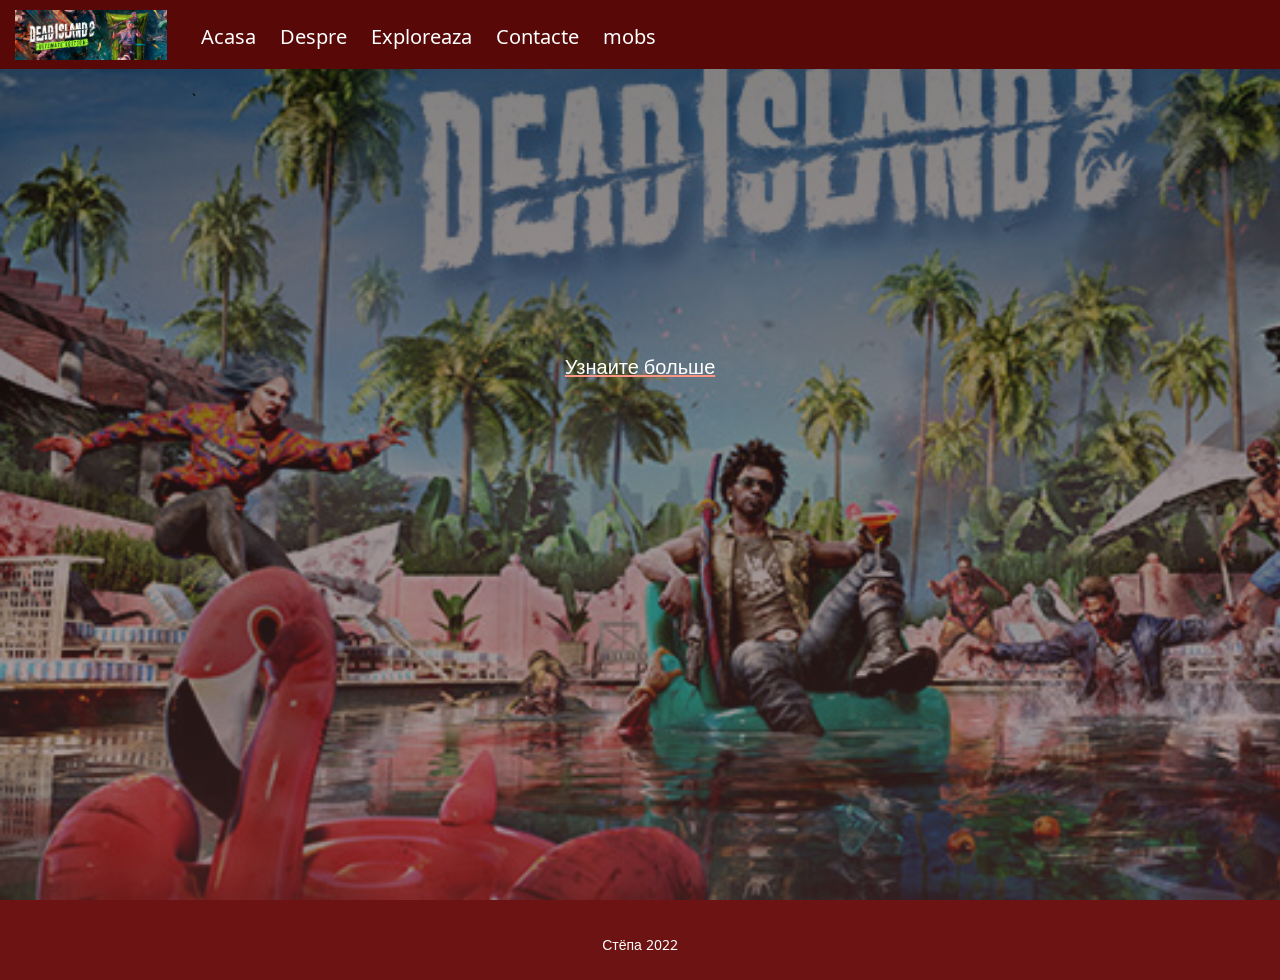
<file: index.html>
<DOCTYPE html>
<html >
<head>
    <meta charset="UTF-8">
    <meta name="viewport" content="width=device-width, initial-scale=1.0">

    <link rel="stylesheet" href="css/style.css">
    <link rel="stylesheet" href="https://cdnjs.cloudflare.com/ajax/libs/font-awesome/6.1.1/css/all.min.css"/>
    <link rel="icon" href="images/Art.avif">
    <script src="js/script.js"></script>

    <title>Dead Island 2</title>
</head>
<body>
    
    <header>
        <img class="logo" src="images/header.jpg">
        <navbar>
            <a href="index.html">Acasa</a>
            <a href="pages/despre.html">Despre</a>
            <a href="pages/exploreaza.html">Exploreaza</a>
            <a href="pages/contacte.html">Contacte</a>
            <a href="pages/mobs.html">mobs</a>
        </navbar>

        <i id="hamburger" onclick="mobileMenu()" class="fa-solid fa-bars"></i>

    </header>

    <main>
        <section id="index">

`           <div class="index-info">
                 


                <br/>

                <a href="pages/despre.html"  class="link-index">Узнаите больше</a>


            </div>
            
        </section>


    </main>


    <footer>
        <span> Стёпа 2022</span>
    </footer>
</body>
</html>
</file>
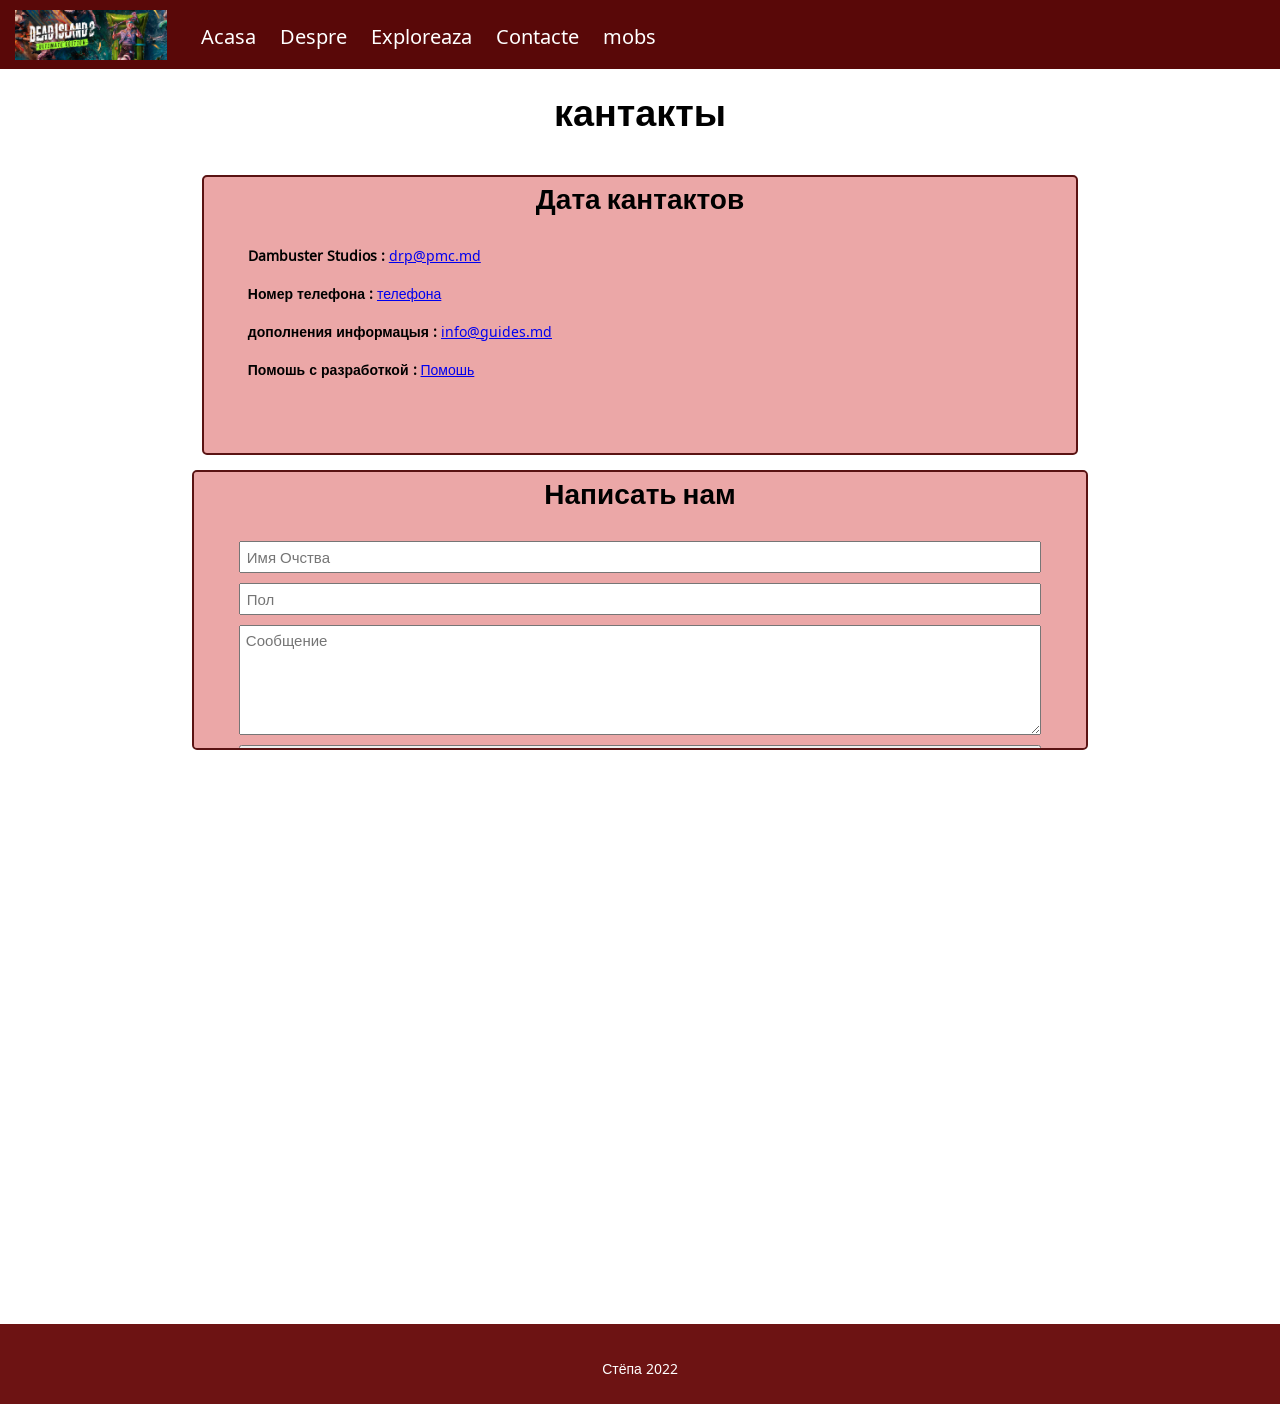
<file: pages/contacte.html>
<DOCTYPE html>
<html>

<head>
    <meta charset="UTF-8">
    <meta name="viewport" content="width=device-width, initial-scale=1.0">

    <link rel="stylesheet" href="../css/style.css">
    <link rel="stylesheet" href="https://cdnjs.cloudflare.com/ajax/libs/font-awesome/6.1.1/css/all.min.css" />
    <link rel="icon" href="../images/Art.avif">
    <script src="../js/script.js"></script>

    <title>Dead Island 2</title>
</head>

<body>

    <header>
        <img class="logo" src="../images/header.jpg">
        <navbar>
            <a href="../index.html">Acasa</a>
            <a href="pages/despre.html">Despre</a>
            <a href="pages/exploreaza.html">Exploreaza</a>
            <a href="pages/contacte.html">Contacte</a>
            <a href="pages/mobs.html">mobs</a>
        </navbar>
        <i id="hamburger" onclick="mobileMenu()" class="fa-solid fa-bars"></i>
    </header>

    <main>
        <section>
            <h1 class="centered">кантакты</h1>

            <div class="row">

                <div class="col-40">
                    
                    <div class="Contacte">
                        <h2 class="centered">Дата кантактов</h2>

                        <b>Dambuster Studios :</b>
                        <a href="mailto:drp@pmc.md">drp@pmc.md</a>
                        <br> <br>

                        <b>Номер телефона :</b>
                        <a href="mailto:tel:068857398">телефона</a>
                        <br> <br>

                        <b>дополнения информацыя :</b>
                        <a href="mailto:info@guides.md">info@guides.md</a>
                        <br> <br>

                         <b>Помошь с разработкой :</b>
                        <a href="https://www.dsdambuster.com/">Помошь</a>
                        <br> <br>
                    </div>



                </div>

                <div calss="col-40">
                    <form class="cform">
                        <h2 class="centered">Написать нам</h2>

                        <input text="text" placeholder="Имя Очства">
                        <input text="text" placeholder="Пол">
                        <textarea rows="5" placeholder="Сообщение"></textarea>
                        <input type="submit" value="отправить">
                    </form>
                </div>

                

            </div>

            <br>

            <iframe class="harta"
                src="https://www.google.com/maps/embed?pb=!1m18!1m12!1m3!1d2403.962865615827!2d-1.1464659237792922!3d52.949091204373396!2m3!1f0!2f0!3f0!3m2!1i1024!2i768!4f13.1!3m3!1m2!1s0x4879c3d3f7d75411%3A0x2f4902046c28db7f!2sDambuster%20Studios!5e0!3m2!1sro!2s!4v1776848094652!5m2!1sro!2s"
                width="600" height="450" style="border:0;" allowfullscreen="" loading="lazy"
                referrerpolicy="no-referrer-when-downgrade"></iframe>
        </section>


    </main>


    <footer>
        <span> Стёпа 2022</span>
    </footer>
</body>

</html>
</file>
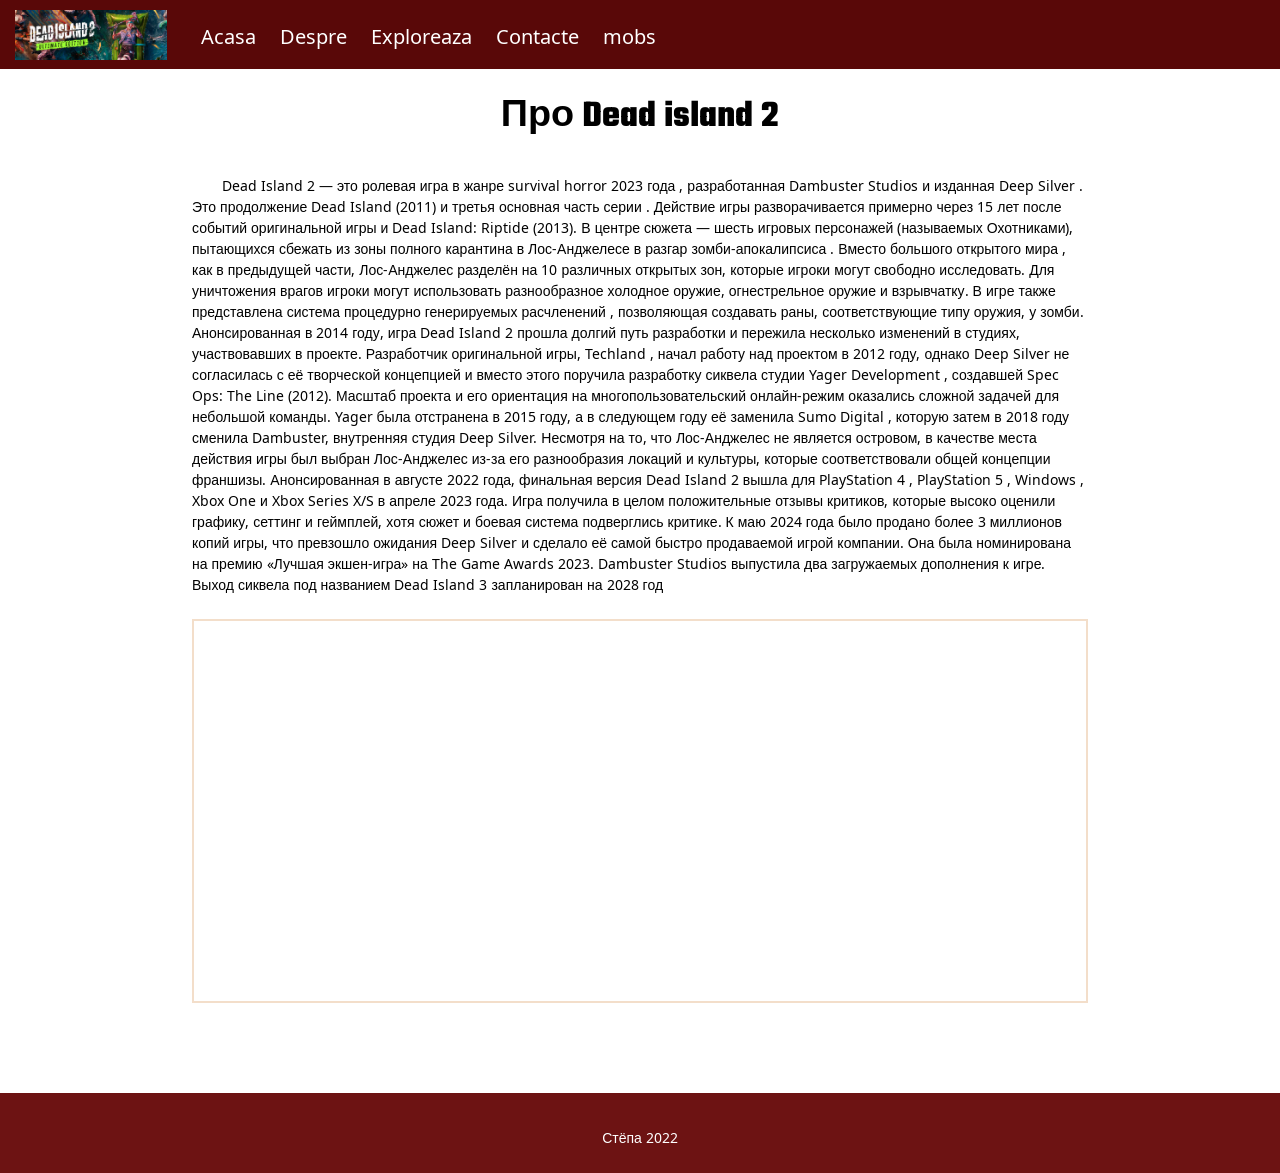
<file: pages/despre.html>
<DOCTYPE html>
<html>

<head>
    <meta charset="UTF-8">
    <meta name="viewport" content="width=device-width, initial-scale=1.0">

    <link rel="stylesheet" href="../css/style.css">
    <link rel="stylesheet" href="https://cdnjs.cloudflare.com/ajax/libs/font-awesome/6.1.1/css/all.min.css" />
    <link rel="icon" href="../images/Art.avif">
    <script src="../js/script.js"></script>

    <title>Dead Island 2</title>
</head>

<body>

    <header>
        <img class="logo" src="../images/header.jpg">
        <navbar>
            <a href="../index.html">Acasa</a>
            <a href="despre.html">Despre</a>
            <a href="exploreaza.html">Exploreaza</a>
            <a href="contacte.html">Contacte</a>
            <a href="pages/mobs.html">mobs</a>

        </navbar>
        <i id="hamburger" onclick="mobileMenu()" class="fa-solid fa-bars"></i>
    </header>

    <main>

        <section>

            <h1 class="centered">Про Dead island 2</h1>

            <p>
                Dead Island 2 — это ролевая игра в жанре survival horror 2023 года , разработанная Dambuster Studios и
                изданная Deep Silver . Это продолжение Dead Island (2011) и третья основная часть серии . Действие игры
                разворачивается примерно через 15 лет после событий оригинальной игры и Dead Island: Riptide (2013). В
                центре сюжета — шесть игровых персонажей (называемых Охотниками), пытающихся сбежать из зоны полного
                карантина в Лос-Анджелесе в разгар зомби-апокалипсиса . Вместо большого открытого мира , как в
                предыдущей части, Лос-Анджелес разделён на 10 различных открытых зон, которые игроки могут свободно
                исследовать. Для уничтожения врагов игроки могут использовать разнообразное холодное оружие,
                огнестрельное оружие и взрывчатку. В игре также представлена ​​система процедурно генерируемых
                расчленений , позволяющая создавать раны, соответствующие типу оружия, у зомби.

                Анонсированная в 2014 году, игра Dead Island 2 прошла долгий путь разработки и пережила несколько
                изменений в студиях, участвовавших в проекте. Разработчик оригинальной игры, Techland , начал работу над
                проектом в 2012 году, однако Deep Silver не согласилась с её творческой концепцией и вместо этого
                поручила разработку сиквела студии Yager Development , создавшей Spec Ops: The Line (2012). Масштаб
                проекта и его ориентация на многопользовательский онлайн-режим оказались сложной задачей для небольшой
                команды. Yager была отстранена в 2015 году, а в следующем году её заменила Sumo Digital , которую затем
                в 2018 году сменила Dambuster, внутренняя студия Deep Silver. Несмотря на то, что Лос-Анджелес не
                является островом, в качестве места действия игры был выбран Лос-Анджелес из-за его разнообразия локаций
                и культуры, которые соответствовали общей концепции франшизы.

                Анонсированная в августе 2022 года, финальная версия Dead Island 2 вышла для PlayStation 4 , PlayStation
                5 , Windows , Xbox One и Xbox Series X/S в апреле 2023 года. Игра получила в целом положительные отзывы
                критиков, которые высоко оценили графику, сеттинг и геймплей, хотя сюжет и боевая система подверглись
                критике. К маю 2024 года было продано более 3 миллионов копий игры, что превзошло ожидания Deep Silver и
                сделало её самой быстро продаваемой игрой компании. Она была номинирована на премию «Лучшая экшен-игра»
                на The Game Awards 2023. Dambuster Studios выпустила два загружаемых дополнения к игре. Выход сиквела
                под названием Dead Island 3 запланирован на 2028 год
            </p>

            <h2> </h2>

            

            <iframe class="vframe" src="https://www.youtube.com/embed/01f-bs4CWAY?si=q0WOw33tRnXFJZv2"
                title="YouTube video player" frameborder="0"
                allow="accelerometer; autoplay; clipboard-write; encrypted-media; gyroscope; picture-in-picture; web-share"
                referrerpolicy="strict-origin-when-cross-origin" allowfullscreen></iframe>


        </section>


    </main>


    <footer>
        <span> Стёпа 2022</span>
    </footer>
</body>

</html>
</file>
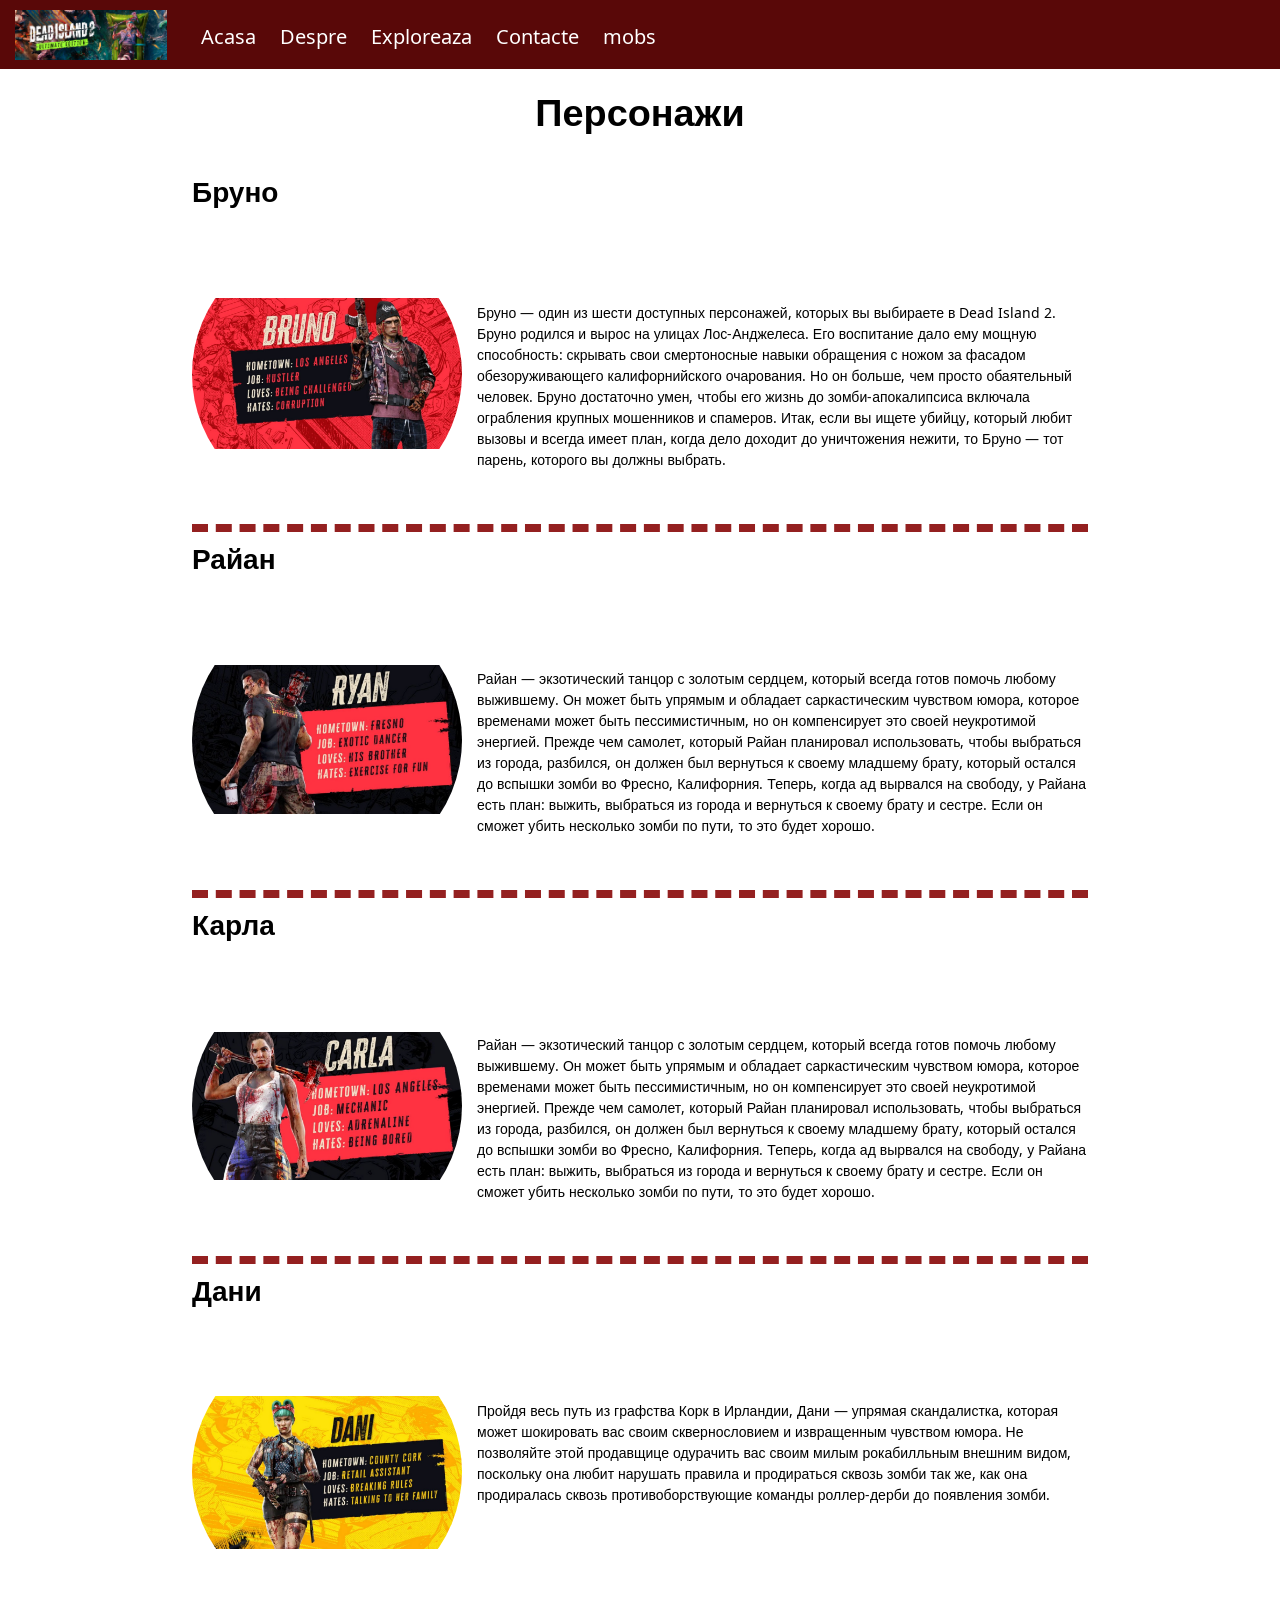
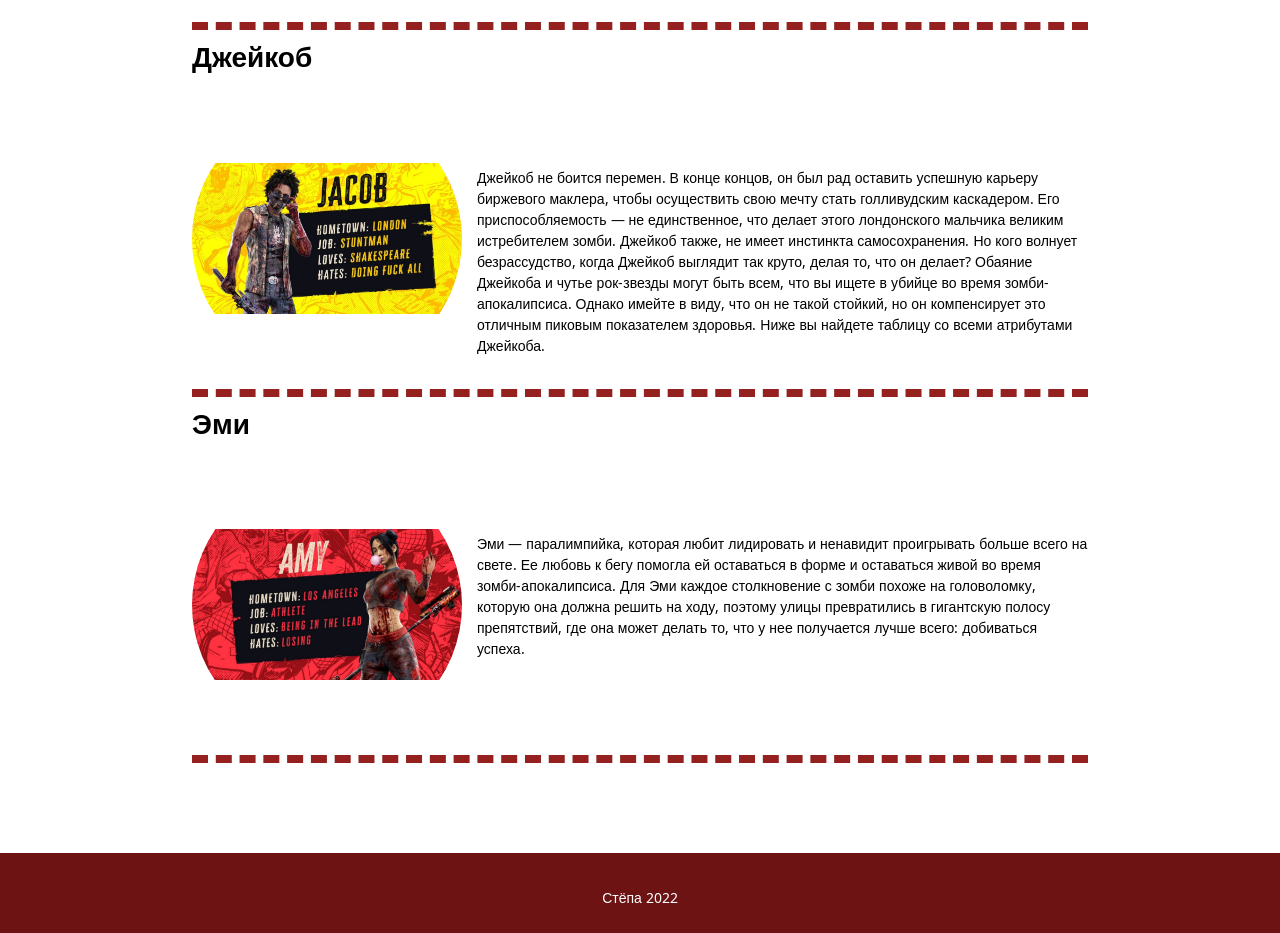
<file: pages/exploreaza.html>
<DOCTYPE html>
<html>

<head>
    <meta http-equiv="Content-Security-Policy" content="script-src 'self' https://cdnjs.cloudflare.com; object-src 'none';">
    <meta charset="UTF-8">
    <meta name="viewport" content="width=device-width, initial-scale=1.0">

    <link rel="stylesheet" href="../css/style.css">
    <link rel="stylesheet" href="https://cdnjs.cloudflare.com/ajax/libs/font-awesome/6.1.1/css/all.min.css" />
    <link rel="icon" href="../images/Art.avif">
    <script src="../js/script.js"></script>

    <title>Dead Island 2</title>
</head>

<body>

    <header>
        <img class="logo" src="../images/header.jpg">
        <navbar>
            <a href="../index.html">Acasa</a>
            <a href="pages/despre.html">Despre</a>
            <a href="exploreaza.html">Exploreaza</a>
            <a href="pages/contacte.html">Contacte</a>
            <a href="pages/mobs.html">mobs</a>
        </navbar>
        <i id="hamburger" onclick="mobileMenu()" class="fa-solid fa-bars"></i>
    </header>

    <main>

        <section>
            <h1 class="centered">Персонажи</h1>

            <div class="loc">
                <h2>Бруно</h2>
                <img src="../images/bruno.png">
                <p>
                    <br>
                    <br>
                    <br>
                    Бруно — один из шести доступных персонажей, которых вы выбираете в Dead Island 2. Бруно родился и
                    вырос на улицах Лос-Анджелеса. Его воспитание дало ему мощную способность: скрывать свои
                    смертоносные навыки обращения с ножом за фасадом обезоруживающего калифорнийского очарования.

                    Но он больше, чем просто обаятельный человек. Бруно достаточно умен, чтобы его жизнь до
                    зомби-апокалипсиса включала ограбления крупных мошенников и спамеров. Итак, если вы ищете убийцу,
                    который любит вызовы и всегда имеет план, когда дело доходит до уничтожения нежити, то Бруно — тот
                    парень, которого вы должны выбрать.

                </p>
            </div>

            <div class="loc">
                <h2>Райан</h2>
                <img src="../images/Ryan.png">
                <p>
                    <br>
                    <br>
                    <br>
                    Райан — экзотический танцор с золотым сердцем, который всегда готов помочь любому выжившему. Он
                    может быть упрямым и обладает саркастическим чувством юмора, которое временами может быть
                    пессимистичным, но он компенсирует это своей неукротимой энергией.

                    Прежде чем самолет, который Райан планировал использовать, чтобы выбраться из города, разбился, он
                    должен был вернуться к своему младшему брату, который остался до вспышки зомби во Фресно,
                    Калифорния. Теперь, когда ад вырвался на свободу, у Райана есть план: выжить, выбраться из города и
                    вернуться к своему брату и сестре. Если он сможет убить несколько зомби по пути, то это будет
                    хорошо.


                </p>
            </div>

            <div class="loc">
                <h2>Карла</h2>
                <img src="../images/Carla.png">
                <p>
                    <br>
                    <br>
                    <br>
                    Райан — экзотический танцор с золотым сердцем, который всегда готов помочь любому выжившему. Он
                    может быть упрямым и обладает саркастическим чувством юмора, которое временами может быть
                    пессимистичным, но он компенсирует это своей неукротимой энергией.

                    Прежде чем самолет, который Райан планировал использовать, чтобы выбраться из города, разбился, он
                    должен был вернуться к своему младшему брату, который остался до вспышки зомби во Фресно,
                    Калифорния. Теперь, когда ад вырвался на свободу, у Райана есть план: выжить, выбраться из города и
                    вернуться к своему брату и сестре. Если он сможет убить несколько зомби по пути, то это будет
                    хорошо.


                </p>
            </div>

            <div class="loc">
                <h2>Дани</h2>
                <img src="../images/Dani.png">
                <p>
                    <br>
                    <br>
                    <br>
                    Пройдя весь путь из графства Корк в Ирландии, Дани — упрямая скандалистка, которая может шокировать
                    вас своим сквернословием и извращенным чувством юмора.

                    Не позволяйте этой продавщице одурачить вас своим милым рокабилльным внешним видом, поскольку она
                    любит нарушать правила и продираться сквозь зомби так же, как она продиралась сквозь
                    противоборствующие команды роллер-дерби до появления зомби.
                </p>
            </div>

            <div class="loc">
                <h2>Джейкоб</h2>
                <img src="../images/Jacob.png">
                <p>
                    <br>
                    <br>
                    <br>
                    Джейкоб не боится перемен. В конце концов, он был рад оставить успешную карьеру биржевого маклера,
                    чтобы осуществить свою мечту стать голливудским каскадером.

                    Его приспособляемость — не единственное, что делает этого лондонского мальчика великим истребителем
                    зомби. Джейкоб также, не имеет инстинкта самосохранения. Но кого волнует безрассудство, когда
                    Джейкоб выглядит так круто, делая то, что он делает?
                    Обаяние Джейкоба и чутье рок-звезды могут быть всем, что вы ищете в убийце во время
                    зомби-апокалипсиса. Однако имейте в виду, что он не такой стойкий, но он компенсирует это отличным
                    пиковым показателем здоровья. Ниже вы найдете таблицу со всеми атрибутами Джейкоба.
                </p>
            </div>

            <div class="loc">
                <h2>Эми</h2>
                <img src="../images/Amy.png">
                <p>
                    <br>
                    <br>
                    <br>
                    Эми — паралимпийка, которая любит лидировать и ненавидит проигрывать больше всего на свете. Ее
                    любовь к бегу помогла ей оставаться в форме и оставаться живой во время зомби-апокалипсиса.

                    Для Эми каждое столкновение с зомби похоже на головоломку, которую она должна решить на ходу,
                    поэтому улицы превратились в гигантскую полосу препятствий, где она может делать то, что у нее
                    получается лучше всего: добиваться успеха.
                </p>
            </div>

        </section>


    </main>


    <footer>
        <span> Стёпа 2022</span>
    </footer>
</body>

</html>
</file>
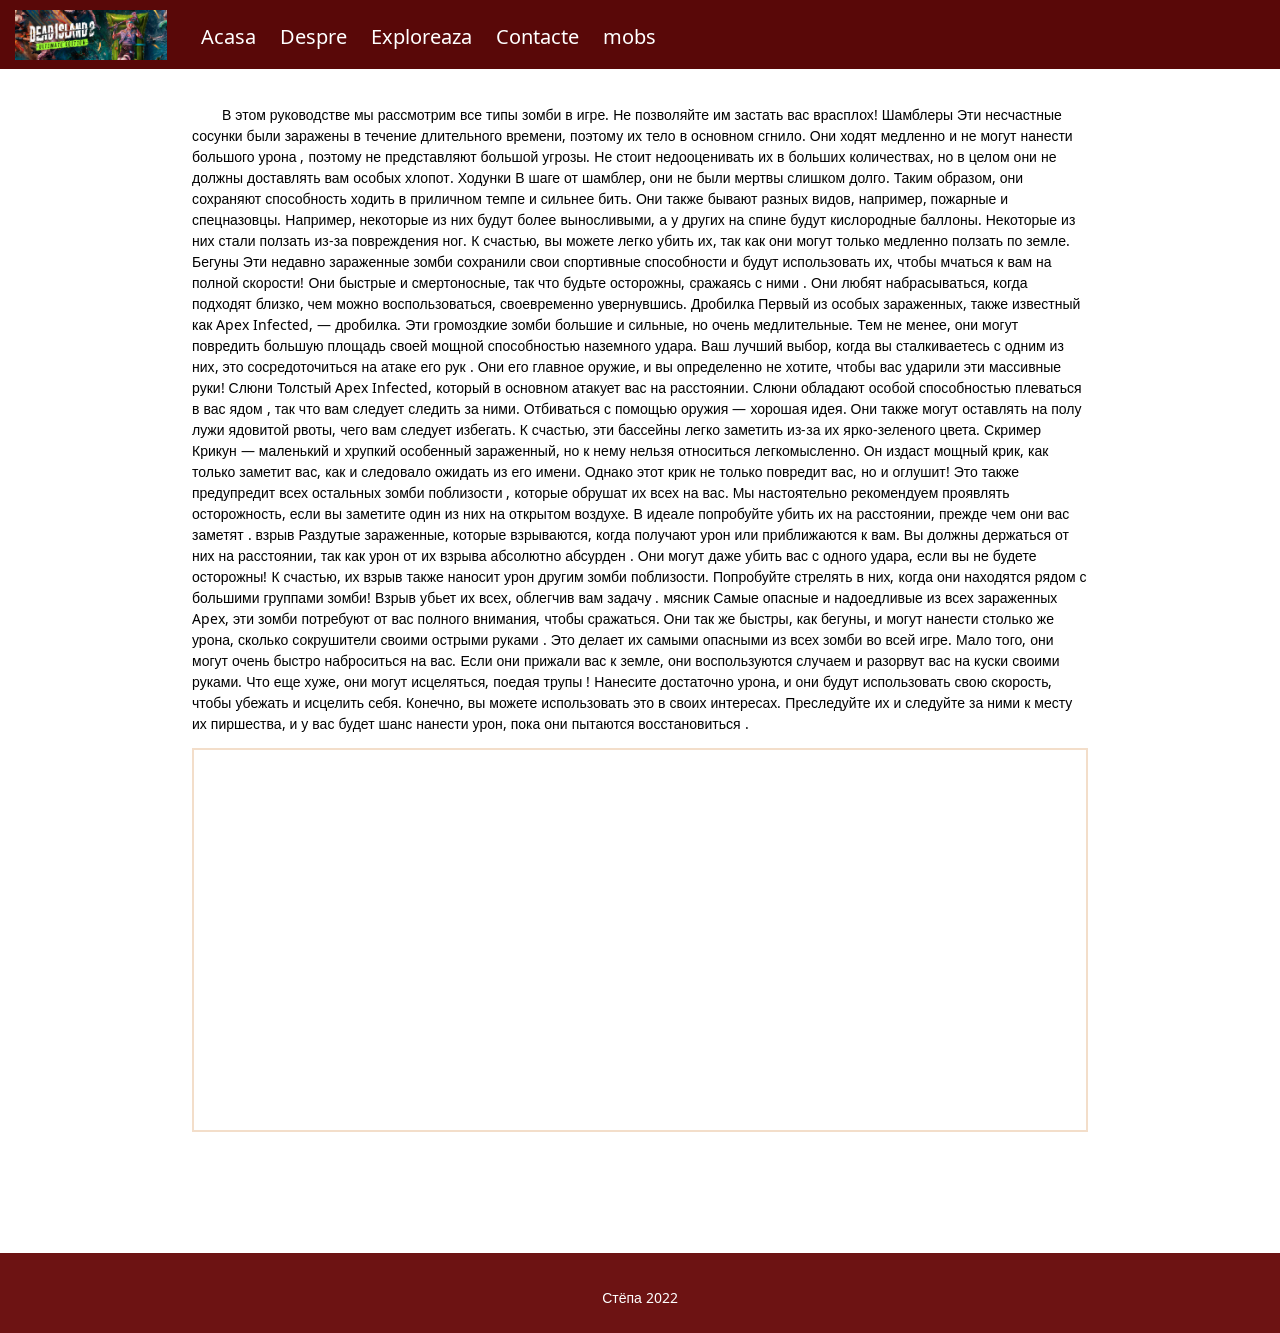
<file: pages/mobs.html>
<DOCTYPE html>
<html>

<head>
    <meta charset="UTF-8">
    <meta name="viewport" content="width=device-width, initial-scale=1.0">

    <link rel="stylesheet" href="../css/style.css">
    <link rel="stylesheet" href="https://cdnjs.cloudflare.com/ajax/libs/font-awesome/6.1.1/css/all.min.css" />
    <link rel="icon" href="../images/Art.avif">
    <script src="../js/script.js"></script>

    <title>Dead Island 2</title>
</head>

<body>

    <header>
        <img class="logo" src="../images/header.jpg">
        <navbar>
            <a href="../index.html">Acasa</a>
            <a href="pages/despre.html">Despre</a>
            <a href="pages/exploreaza.html">Exploreaza</a>
            <a href="pages/contacte.html">Contacte</a>
            <a href="pages/mobs.html">mobs</a>
        <i id="hamburger" onclick="mobileMenu()" class="fa-solid fa-bars"></i>
    </header>

    <main>
        <section>


            <p>
                В этом руководстве мы рассмотрим все типы зомби в игре. Не позволяйте им застать вас врасплох!

                Шамблеры

                Эти несчастные сосунки были заражены в течение длительного времени, поэтому их тело в основном сгнило.

                Они ходят медленно и не могут нанести большого урона , поэтому не представляют большой угрозы. Не стоит
                недооценивать их в больших количествах, но в целом они не должны доставлять вам особых хлопот.

                Ходунки

                В шаге от шамблер, они не были мертвы слишком долго. Таким образом, они сохраняют способность ходить в
                приличном темпе и сильнее бить.

                Они также бывают разных видов, например, пожарные и спецназовцы. Например, некоторые из них будут более
                выносливыми, а у других на спине будут кислородные баллоны.

                Некоторые из них стали ползать из-за повреждения ног. К счастью, вы можете легко убить их, так как они
                могут только медленно ползать по земле.

                Бегуны

                Эти недавно зараженные зомби сохранили свои спортивные способности и будут использовать их, чтобы
                мчаться к вам на полной скорости!

                Они быстрые и смертоносные, так что будьте осторожны, сражаясь с ними . Они любят набрасываться, когда
                подходят близко, чем можно воспользоваться, своевременно увернувшись.

                Дробилка

                Первый из особых зараженных, также известный как Apex Infected, — дробилка.

                Эти громоздкие зомби большие и сильные, но очень медлительные. Тем не менее, они могут повредить большую
                площадь своей мощной способностью наземного удара.

                Ваш лучший выбор, когда вы сталкиваетесь с одним из них, это сосредоточиться на атаке его рук . Они его
                главное оружие, и вы определенно не хотите, чтобы вас ударили эти массивные руки!

                Слюни

                Толстый Apex Infected, который в основном атакует вас на расстоянии.

                Слюни обладают особой способностью плеваться в вас ядом , так что вам следует следить за ними.
                Отбиваться с помощью оружия — хорошая идея.

                Они также могут оставлять на полу лужи ядовитой рвоты, чего вам следует избегать. К счастью, эти
                бассейны легко заметить из-за их ярко-зеленого цвета.

                Скример

                Крикун — маленький и хрупкий особенный зараженный, но к нему нельзя относиться легкомысленно. Он издаст
                мощный крик, как только заметит вас, как и следовало ожидать из его имени.

                Однако этот крик не только повредит вас, но и оглушит! Это также предупредит всех остальных зомби
                поблизости , которые обрушат их всех на вас.

                Мы настоятельно рекомендуем проявлять осторожность, если вы заметите один из них на открытом воздухе. В
                идеале попробуйте убить их на расстоянии, прежде чем они вас заметят .

                взрыв

                Раздутые зараженные, которые взрываются, когда получают урон или приближаются к вам.

                Вы должны держаться от них на расстоянии, так как урон от их взрыва абсолютно абсурден . Они могут даже
                убить вас с одного удара, если вы не будете осторожны!

                К счастью, их взрыв также наносит урон другим зомби поблизости.

                Попробуйте стрелять в них, когда они находятся рядом с большими группами зомби! Взрыв убьет их всех,
                облегчив вам задачу .

                мясник

                Самые опасные и надоедливые из всех зараженных Apex, эти зомби потребуют от вас полного внимания, чтобы
                сражаться.

                Они так же быстры, как бегуны, и могут нанести столько же урона, сколько сокрушители своими острыми
                руками . Это делает их самыми опасными из всех зомби во всей игре.

                Мало того, они могут очень быстро наброситься на вас. Если они прижали вас к земле, они воспользуются
                случаем и разорвут вас на куски своими руками.


                Что еще хуже, они могут исцеляться, поедая трупы ! Нанесите достаточно урона, и они будут использовать
                свою скорость, чтобы убежать и исцелить себя.

                Конечно, вы можете использовать это в своих интересах. Преследуйте их и следуйте за ними к месту их
                пиршества, и у вас будет шанс нанести урон, пока они пытаются восстановиться .
            </p>


            <iframe class="vframe" src="https://www.youtube.com/embed/jSZ9rYb6El0?si=32G3wqWTo4L5DDgY"
                title="YouTube video player" frameborder="0"
                allow="accelerometer; autoplay; clipboard-write; encrypted-media; gyroscope; picture-in-picture; web-share"
                referrerpolicy="strict-origin-when-cross-origin" allowfullscreen></iframe>
            <h1></h1>
        </section>


    </main>


    <footer>
        <span> Стёпа 2022</span>
    </footer>
</body>

</html>
</file>
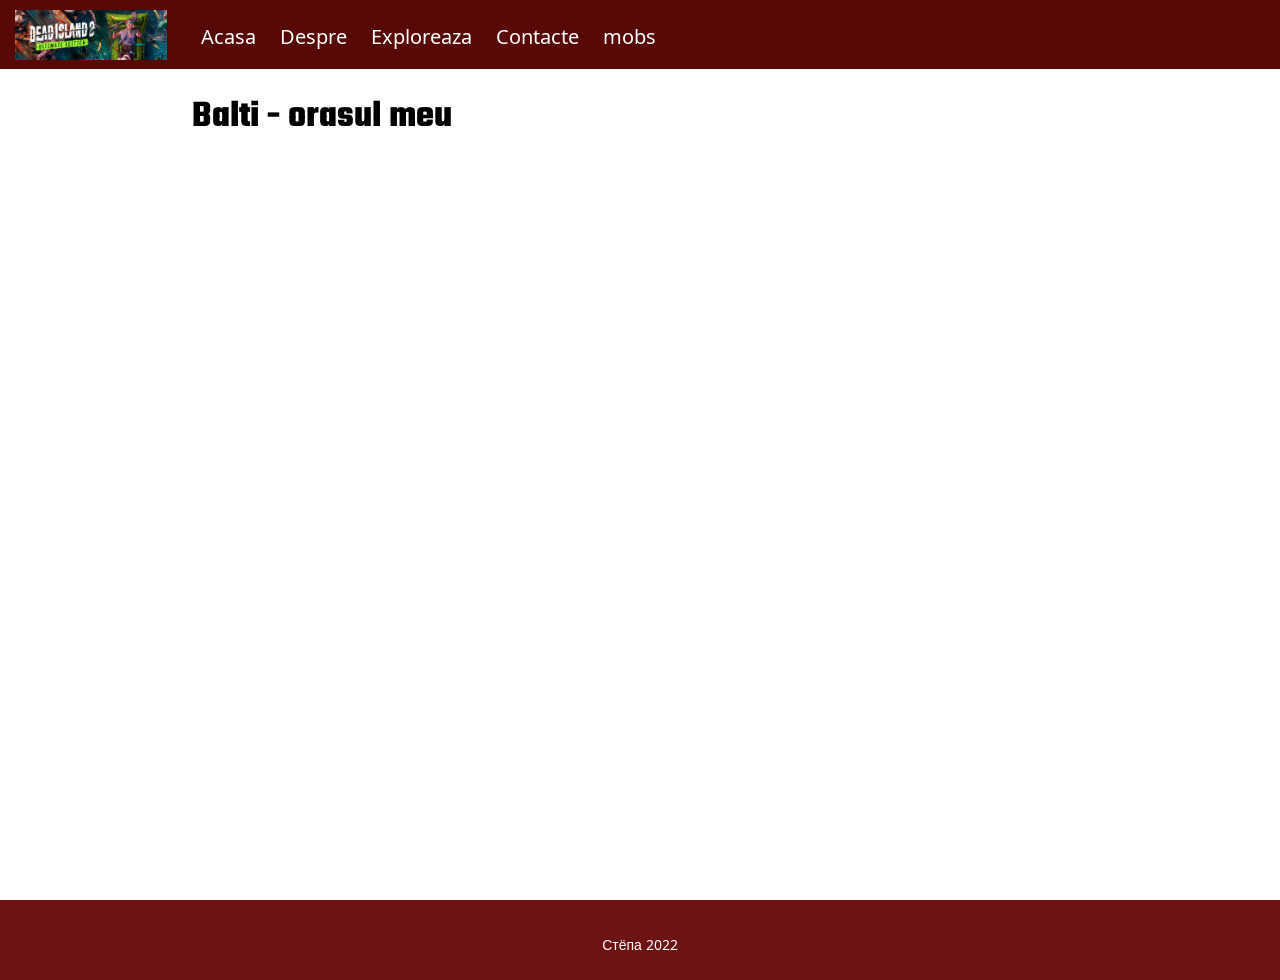
<file: pages/structura.html>
<DOCTYPE html>
<html >
<head>
    <meta charset="UTF-8">
    <meta name="viewport" content="width=device-width, initial-scale=1.0">

    <link rel="stylesheet" href="../css/style.css">
    <link rel="stylesheet" href="https://cdnjs.cloudflare.com/ajax/libs/font-awesome/6.1.1/css/all.min.css"/>
    <link rel="icon" href="../images/Art.avif">
    <script src="../js/script.js"></script>

    <title>Dead Island 2</title>
</head>
<body>
    
    <header>
        <img class="logo" src="../images/header.jpg">
        <navbar>
            <a href="../index.html">Acasa</a>
            <a href="pages/despre.html">Despre</a>
            <a href="pages/exploreaza.html">Exploreaza</a>
            <a href="pages/contacte.html">Contacte</a>
            <a href="pages/mobs.html">mobs</a>
        </navbar>
        <i id="hamburger" onclick="mobileMenu()" class="fa-solid fa-bars"></i>
    </header>

    <main>
        <section>
            <h1>Balti - orasul meu</h1>
        </section>


    </main>


    <footer>
        <span> Стёпа 2022</span>
    </footer>
</body>
</html>
</file>
<file: css/style.css>
@import url('https://fonts.googleapis.com/css2?family=Noto+Sans+Linear+A&family=Teko:wght@300..700&display=swap');

* {
    box-sizing: border-box;
}



body {
    margin: 0;
    font-family: "Noto Sans Linear A", sans-serif;
  font-weight: 400;
  font-style: normal;
  font-size: 14px;
}



main{
    min-height: 100vh;
}

header {
   background: hsl(0, 84%, 19%); 
   position: fixed;
   width: 100%;
   top: 0;
   padding: 10px 15px 5px 15px;
}

navbar {
    margin-left: 30px;
    margin-bottom: 10px;
    display: inline-block;
    overflow: auto;
}


navbar a:hover {
    color:aliceblue;
    text-decoration:underline 1px;
}

navbar a {
    color: white;
    text-decoration: none;
    margin-right: 20px;
    font-size: 20px;
}


footer{
  min-height: 80px;
  background: #6d1313;
  text-align: center;
  color: white;  
  padding-top: 35px;
}

p{
    line-height: 150%;
    text-indent: 30px;
}

li{
    margin: 10px;
    padding-left: 15px;
    list-style-image: linear-gradient(#fa9483,#fa9483);
}

h1, h2, h3, h4, h5, h6 {
   margin-top: 0;
    font-family: "Teko", sans-serif;
  font-optical-sizing: auto;
  font-weight: <weight>;
  font-style: normal;
}

h1 {
    font-size: 270%;
}


h2 {
    font-size: 200%;
}

section{
    padding:90px 15%;
}



.logo { 
   height: 50px;
}


#index {
     background:  linear-gradient(#00000080,#663b3b79), url('../images/index.jpg');
     background-size: cover ;
     min-height : 100vh;
}


.index-info{
 margin-top: 25vh;
 text-align: center;
}


.index-info h1 {
    font-size: 250%;
    color:white ;
    border: 2px solid gray;
    display: inline-block;
    padding: 20px;
    border-radius: 5px;
    background-color: #2d4057;
}

.link-index {
    color: white;
    text-decoration: underline #fa9483 2px;
    font-size: 20px;
}

.link-index:hover {
    color: #fa9483;
}

.centered {
    text-align: center;
}

.vframe{
    width: 100%;
    height: 30vw;
    border: 2px solid #f3deca;
}

.loc{
    overflow: auto;
    border-bottom: 8px rgb(148, 32, 32) dashed;
    margin-top: 10px;
}

.loc img {
    height: 30vh;
    width: 30vh;
    object-fit: contain;
    border-radius: 50%;
    float: left;
    margin-right: 15px;
    margin-bottom: 15px;
}

.harta {
    width: 100%;
    height: 50vh;

}

.row {
    overflow: auto;
}

[class^="col-"] {
    width: 100% !important;
    float: left;
    padding: 0px 10px;
}

.col-40 {
    width: 48%;
    float: left;
    padding: 0px 10px;

}

.Contacte, .cform  {
    height: 280px;
    overflow: auto;
    box-sizing:border-box;
    border: 2PX solid rgb(90, 19, 19);
    border-radius: 5PX;
    background-color: #d130306c;
    padding: 5px 5%;
    margin-bottom: 15px;
}


.cform input, .cform textarea  {
    width: 100%;
    font-size: 15px;
    font-family: inherit;
    margin-bottom: 10px;
    padding: 4px 6px;
}

#hamburger {
    color:white;
    font-size: 29px;
    position: absolute;
    right: 22px;
    top: 24px;
    corsor:pointer;
    display: none;
}




/* media trebuie sa fie la sfirsitul fisierului*/

@media (max-width:800px) {

    body {
        font-size: 16px;
    }

    section {
        padding: 90px 10px;
    }

    .index-info h1 {
        font-size: 200%;
    
    }
    .vframe {
        height: 55vh;
    }

    navbar a {
       display: none; 
    }

    navbar.mobile a {
        display: block;
        text-align: center;
        margin-top: 12px;
    }

    navbar{
        display: block;
    }

    #hamburger {
        display: block;
    }
}
</file>
